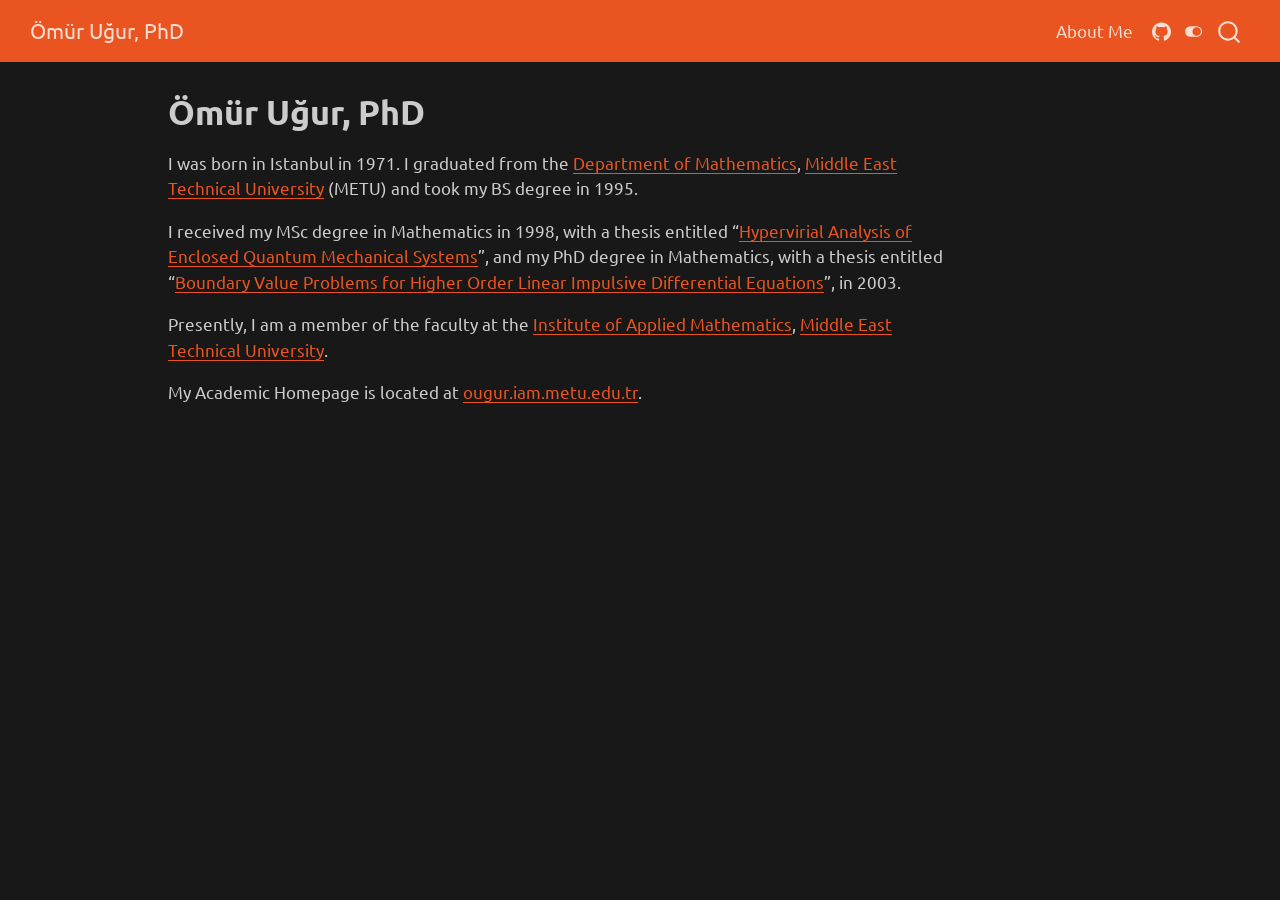
<file: index.html>
<!DOCTYPE html>
<html xmlns="http://www.w3.org/1999/xhtml" lang="en" xml:lang="en"><head>

<meta charset="utf-8">
<meta name="generator" content="quarto-1.8.27">

<meta name="viewport" content="width=device-width, initial-scale=1.0, user-scalable=yes">


<title>Ömür Uğur, PhD</title>
<style>
code{white-space: pre-wrap;}
span.smallcaps{font-variant: small-caps;}
div.columns{display: flex; gap: min(4vw, 1.5em);}
div.column{flex: auto; overflow-x: auto;}
div.hanging-indent{margin-left: 1.5em; text-indent: -1.5em;}
ul.task-list{list-style: none;}
ul.task-list li input[type="checkbox"] {
  width: 0.8em;
  margin: 0 0.8em 0.2em -1em; /* quarto-specific, see https://github.com/quarto-dev/quarto-cli/issues/4556 */ 
  vertical-align: middle;
}
</style>


<script src="site_libs/quarto-nav/quarto-nav.js"></script>
<script src="site_libs/quarto-nav/headroom.min.js"></script>
<script src="site_libs/clipboard/clipboard.min.js"></script>
<script src="site_libs/quarto-search/autocomplete.umd.js"></script>
<script src="site_libs/quarto-search/fuse.min.js"></script>
<script src="site_libs/quarto-search/quarto-search.js"></script>
<meta name="quarto:offset" content="./">
<script src="site_libs/quarto-html/quarto.js" type="module"></script>
<script src="site_libs/quarto-html/tabsets/tabsets.js" type="module"></script>
<script src="site_libs/quarto-html/axe/axe-check.js" type="module"></script>
<script src="site_libs/quarto-html/popper.min.js"></script>
<script src="site_libs/quarto-html/tippy.umd.min.js"></script>
<script src="site_libs/quarto-html/anchor.min.js"></script>
<link href="site_libs/quarto-html/tippy.css" rel="stylesheet">
<link href="site_libs/quarto-html/quarto-syntax-highlighting-ed96de9b727972fe78a7b5d16c58bf87.css" rel="stylesheet" class="quarto-color-scheme" id="quarto-text-highlighting-styles">
<link href="site_libs/quarto-html/quarto-syntax-highlighting-dark-4d9afe2b8d18ee9fa5d0d57b5ed4214d.css" rel="stylesheet" class="quarto-color-scheme quarto-color-alternate" id="quarto-text-highlighting-styles">
<script src="site_libs/bootstrap/bootstrap.min.js"></script>
<link href="site_libs/bootstrap/bootstrap-icons.css" rel="stylesheet">
<link href="site_libs/bootstrap/bootstrap-846b72f8b90abaddd373eff980d5b6cc.min.css" rel="stylesheet" append-hash="true" class="quarto-color-scheme" id="quarto-bootstrap" data-mode="light">
<link href="site_libs/bootstrap/bootstrap-dark-dfaac58aa04cd4855b6f8ff9040c401a.min.css" rel="stylesheet" append-hash="true" class="quarto-color-scheme quarto-color-alternate" id="quarto-bootstrap" data-mode="dark">
<script id="quarto-search-options" type="application/json">{
  "location": "navbar",
  "copy-button": false,
  "collapse-after": 3,
  "panel-placement": "end",
  "type": "overlay",
  "limit": 50,
  "keyboard-shortcut": [
    "f",
    "/",
    "s"
  ],
  "show-item-context": false,
  "language": {
    "search-no-results-text": "No results",
    "search-matching-documents-text": "matching documents",
    "search-copy-link-title": "Copy link to search",
    "search-hide-matches-text": "Hide additional matches",
    "search-more-match-text": "more match in this document",
    "search-more-matches-text": "more matches in this document",
    "search-clear-button-title": "Clear",
    "search-text-placeholder": "",
    "search-detached-cancel-button-title": "Cancel",
    "search-submit-button-title": "Submit",
    "search-label": "Search"
  }
}</script>


</head>

<body class="nav-fixed quarto-dark"><script id="quarto-html-before-body" type="application/javascript">
    const toggleBodyColorMode = (bsSheetEl) => {
      const mode = bsSheetEl.getAttribute("data-mode");
      const bodyEl = window.document.querySelector("body");
      if (mode === "dark") {
        bodyEl.classList.add("quarto-dark");
        bodyEl.classList.remove("quarto-light");
      } else {
        bodyEl.classList.add("quarto-light");
        bodyEl.classList.remove("quarto-dark");
      }
    }
    const toggleBodyColorPrimary = () => {
      const bsSheetEl = window.document.querySelector("link#quarto-bootstrap:not([rel=disabled-stylesheet])");
      if (bsSheetEl) {
        toggleBodyColorMode(bsSheetEl);
      }
    }
    const setColorSchemeToggle = (alternate) => {
      const toggles = window.document.querySelectorAll('.quarto-color-scheme-toggle');
      for (let i=0; i < toggles.length; i++) {
        const toggle = toggles[i];
        if (toggle) {
          if (alternate) {
            toggle.classList.add("alternate");
          } else {
            toggle.classList.remove("alternate");
          }
        }
      }
    };
    const toggleColorMode = (alternate) => {
      // Switch the stylesheets
      const primaryStylesheets = window.document.querySelectorAll('link.quarto-color-scheme:not(.quarto-color-alternate)');
      const alternateStylesheets = window.document.querySelectorAll('link.quarto-color-scheme.quarto-color-alternate');
      manageTransitions('#quarto-margin-sidebar .nav-link', false);
      if (alternate) {
        // note: dark is layered on light, we don't disable primary!
        enableStylesheet(alternateStylesheets);
        for (const sheetNode of alternateStylesheets) {
          if (sheetNode.id === "quarto-bootstrap") {
            toggleBodyColorMode(sheetNode);
          }
        }
      } else {
        disableStylesheet(alternateStylesheets);
        enableStylesheet(primaryStylesheets)
        toggleBodyColorPrimary();
      }
      manageTransitions('#quarto-margin-sidebar .nav-link', true);
      // Switch the toggles
      setColorSchemeToggle(alternate)
      // Hack to workaround the fact that safari doesn't
      // properly recolor the scrollbar when toggling (#1455)
      if (navigator.userAgent.indexOf('Safari') > 0 && navigator.userAgent.indexOf('Chrome') == -1) {
        manageTransitions("body", false);
        window.scrollTo(0, 1);
        setTimeout(() => {
          window.scrollTo(0, 0);
          manageTransitions("body", true);
        }, 40);
      }
    }
    const disableStylesheet = (stylesheets) => {
      for (let i=0; i < stylesheets.length; i++) {
        const stylesheet = stylesheets[i];
        stylesheet.rel = 'disabled-stylesheet';
      }
    }
    const enableStylesheet = (stylesheets) => {
      for (let i=0; i < stylesheets.length; i++) {
        const stylesheet = stylesheets[i];
        if(stylesheet.rel !== 'stylesheet') { // for Chrome, which will still FOUC without this check
          stylesheet.rel = 'stylesheet';
        }
      }
    }
    const manageTransitions = (selector, allowTransitions) => {
      const els = window.document.querySelectorAll(selector);
      for (let i=0; i < els.length; i++) {
        const el = els[i];
        if (allowTransitions) {
          el.classList.remove('notransition');
        } else {
          el.classList.add('notransition');
        }
      }
    }
    const isFileUrl = () => {
      return window.location.protocol === 'file:';
    }
    const hasAlternateSentinel = () => {
      let styleSentinel = getColorSchemeSentinel();
      if (styleSentinel !== null) {
        return styleSentinel === "alternate";
      } else {
        return false;
      }
    }
    const setStyleSentinel = (alternate) => {
      const value = alternate ? "alternate" : "default";
      if (!isFileUrl()) {
        window.localStorage.setItem("quarto-color-scheme", value);
      } else {
        localAlternateSentinel = value;
      }
    }
    const getColorSchemeSentinel = () => {
      if (!isFileUrl()) {
        const storageValue = window.localStorage.getItem("quarto-color-scheme");
        return storageValue != null ? storageValue : localAlternateSentinel;
      } else {
        return localAlternateSentinel;
      }
    }
    const toggleGiscusIfUsed = (isAlternate, darkModeDefault) => {
      const baseTheme = document.querySelector('#giscus-base-theme')?.value ?? 'light';
      const alternateTheme = document.querySelector('#giscus-alt-theme')?.value ?? 'dark';
      let newTheme = '';
      if(authorPrefersDark) {
        newTheme = isAlternate ? baseTheme : alternateTheme;
      } else {
        newTheme = isAlternate ? alternateTheme : baseTheme;
      }
      const changeGiscusTheme = () => {
        // From: https://github.com/giscus/giscus/issues/336
        const sendMessage = (message) => {
          const iframe = document.querySelector('iframe.giscus-frame');
          if (!iframe) return;
          iframe.contentWindow.postMessage({ giscus: message }, 'https://giscus.app');
        }
        sendMessage({
          setConfig: {
            theme: newTheme
          }
        });
      }
      const isGiscussLoaded = window.document.querySelector('iframe.giscus-frame') !== null;
      if (isGiscussLoaded) {
        changeGiscusTheme();
      }
    };
    const authorPrefersDark = true;
    const darkModeDefault = authorPrefersDark;
    let localAlternateSentinel = darkModeDefault ? 'alternate' : 'default';
    // Dark / light mode switch
    window.quartoToggleColorScheme = () => {
      // Read the current dark / light value
      let toAlternate = !hasAlternateSentinel();
      toggleColorMode(toAlternate);
      setStyleSentinel(toAlternate);
      toggleGiscusIfUsed(toAlternate, darkModeDefault);
      window.dispatchEvent(new Event('resize'));
    };
    // Switch to dark mode if need be
    if (hasAlternateSentinel()) {
      toggleColorMode(true);
    } else {
      toggleColorMode(false);
    }
  </script>

<div id="quarto-search-results"></div>
  <header id="quarto-header" class="headroom fixed-top">
    <nav class="navbar navbar-expand-lg " data-bs-theme="dark">
      <div class="navbar-container container-fluid">
      <div class="navbar-brand-container mx-auto">
    <a class="navbar-brand" href="./index.html">
    <span class="navbar-title">Ömür Uğur, PhD</span>
    </a>
  </div>
            <div id="quarto-search" class="" title="Search"></div>
          <button class="navbar-toggler" type="button" data-bs-toggle="collapse" data-bs-target="#navbarCollapse" aria-controls="navbarCollapse" role="menu" aria-expanded="false" aria-label="Toggle navigation" onclick="if (window.quartoToggleHeadroom) { window.quartoToggleHeadroom(); }">
  <span class="navbar-toggler-icon"></span>
</button>
          <div class="collapse navbar-collapse" id="navbarCollapse">
            <ul class="navbar-nav navbar-nav-scroll ms-auto">
  <li class="nav-item">
    <a class="nav-link" href="./about.html"> 
<span class="menu-text">About Me</span></a>
  </li>  
  <li class="nav-item compact">
    <a class="nav-link" href="https://github.com/ougur-phd" target="_blank"> <i class="bi bi-github" role="img">
</i> 
<span class="menu-text"></span></a>
  </li>  
</ul>
          </div> <!-- /navcollapse -->
            <div class="quarto-navbar-tools">
  <a href="" class="quarto-color-scheme-toggle quarto-navigation-tool  px-1" onclick="window.quartoToggleColorScheme(); return false;" title="Toggle dark mode"><i class="bi"></i></a>
</div>
      </div> <!-- /container-fluid -->
    </nav>
</header>
<!-- content -->
<div id="quarto-content" class="quarto-container page-columns page-rows-contents page-layout-article page-navbar">
<!-- sidebar -->
<!-- margin-sidebar -->
    <div id="quarto-margin-sidebar" class="sidebar margin-sidebar zindex-bottom">
        
    </div>
<!-- main -->
<main class="content" id="quarto-document-content">


<header id="title-block-header" class="quarto-title-block default">
<div class="quarto-title">
<h1 class="title">Ömür Uğur, PhD</h1>
</div>



<div class="quarto-title-meta">

    
  
    
  </div>
  


</header>


<p>I was born in Istanbul in 1971. I graduated from the <a href="https://math.metu.edu.tr" target="_blank">Department of Mathematics</a>, <a href="https://metu.edu.tr" target="_blank">Middle East Technical University</a> (METU) and took my BS degree in 1995.</p>
<p>I received my MSc degree in Mathematics in 1998, with a thesis entitled “<a href="https://ougur.iam.metu.edu.tr/publications/theses/hypervirial-analysis-of-enclosed-quantum-mechanical-systems" target="_blank">Hypervirial Analysis of Enclosed Quantum Mechanical Systems</a>”, and my PhD degree in Mathematics, with a thesis entitled “<a href="https://ougur.iam.metu.edu.tr/publications/theses/boundary-value-problems-for-higher-order-linear-impulsive-differential-equations" target="_blank">Boundary Value Problems for Higher Order Linear Impulsive Differential Equations</a>”, in 2003.</p>
<p>Presently, I am a member of the faculty at the <a href="https://iam.metu.edu.tr" target="_blank">Institute of Applied Mathematics</a>, <a href="https://metu.edu.tr" target="_blank">Middle East Technical University</a>.</p>
<p>My Academic Homepage is located at <a href="https://ougur.iam.metu.edu.tr" target="_blank">ougur.iam.metu.edu.tr</a>.</p>



</main> <!-- /main -->
<script id="quarto-html-after-body" type="application/javascript">
  window.document.addEventListener("DOMContentLoaded", function (event) {
    // Ensure there is a toggle, if there isn't float one in the top right
    if (window.document.querySelector('.quarto-color-scheme-toggle') === null) {
      const a = window.document.createElement('a');
      a.classList.add('top-right');
      a.classList.add('quarto-color-scheme-toggle');
      a.href = "";
      a.onclick = function() { try { window.quartoToggleColorScheme(); } catch {} return false; };
      const i = window.document.createElement("i");
      i.classList.add('bi');
      a.appendChild(i);
      window.document.body.appendChild(a);
    }
    setColorSchemeToggle(hasAlternateSentinel())
    const icon = "";
    const anchorJS = new window.AnchorJS();
    anchorJS.options = {
      placement: 'right',
      icon: icon
    };
    anchorJS.add('.anchored');
    const isCodeAnnotation = (el) => {
      for (const clz of el.classList) {
        if (clz.startsWith('code-annotation-')) {                     
          return true;
        }
      }
      return false;
    }
    const onCopySuccess = function(e) {
      // button target
      const button = e.trigger;
      // don't keep focus
      button.blur();
      // flash "checked"
      button.classList.add('code-copy-button-checked');
      var currentTitle = button.getAttribute("title");
      button.setAttribute("title", "Copied!");
      let tooltip;
      if (window.bootstrap) {
        button.setAttribute("data-bs-toggle", "tooltip");
        button.setAttribute("data-bs-placement", "left");
        button.setAttribute("data-bs-title", "Copied!");
        tooltip = new bootstrap.Tooltip(button, 
          { trigger: "manual", 
            customClass: "code-copy-button-tooltip",
            offset: [0, -8]});
        tooltip.show();    
      }
      setTimeout(function() {
        if (tooltip) {
          tooltip.hide();
          button.removeAttribute("data-bs-title");
          button.removeAttribute("data-bs-toggle");
          button.removeAttribute("data-bs-placement");
        }
        button.setAttribute("title", currentTitle);
        button.classList.remove('code-copy-button-checked');
      }, 1000);
      // clear code selection
      e.clearSelection();
    }
    const getTextToCopy = function(trigger) {
      const outerScaffold = trigger.parentElement.cloneNode(true);
      const codeEl = outerScaffold.querySelector('code');
      for (const childEl of codeEl.children) {
        if (isCodeAnnotation(childEl)) {
          childEl.remove();
        }
      }
      return codeEl.innerText;
    }
    const clipboard = new window.ClipboardJS('.code-copy-button:not([data-in-quarto-modal])', {
      text: getTextToCopy
    });
    clipboard.on('success', onCopySuccess);
    if (window.document.getElementById('quarto-embedded-source-code-modal')) {
      const clipboardModal = new window.ClipboardJS('.code-copy-button[data-in-quarto-modal]', {
        text: getTextToCopy,
        container: window.document.getElementById('quarto-embedded-source-code-modal')
      });
      clipboardModal.on('success', onCopySuccess);
    }
      var localhostRegex = new RegExp(/^(?:http|https):\/\/localhost\:?[0-9]*\//);
      var mailtoRegex = new RegExp(/^mailto:/);
        var filterRegex = new RegExp("https:\/\/ougur-phd\.github\.io\/");
      var isInternal = (href) => {
          return filterRegex.test(href) || localhostRegex.test(href) || mailtoRegex.test(href);
      }
      // Inspect non-navigation links and adorn them if external
     var links = window.document.querySelectorAll('a[href]:not(.nav-link):not(.navbar-brand):not(.toc-action):not(.sidebar-link):not(.sidebar-item-toggle):not(.pagination-link):not(.no-external):not([aria-hidden]):not(.dropdown-item):not(.quarto-navigation-tool):not(.about-link)');
      for (var i=0; i<links.length; i++) {
        const link = links[i];
        if (!isInternal(link.href)) {
          // undo the damage that might have been done by quarto-nav.js in the case of
          // links that we want to consider external
          if (link.dataset.originalHref !== undefined) {
            link.href = link.dataset.originalHref;
          }
        }
      }
    function tippyHover(el, contentFn, onTriggerFn, onUntriggerFn) {
      const config = {
        allowHTML: true,
        maxWidth: 500,
        delay: 100,
        arrow: false,
        appendTo: function(el) {
            return el.parentElement;
        },
        interactive: true,
        interactiveBorder: 10,
        theme: 'quarto',
        placement: 'bottom-start',
      };
      if (contentFn) {
        config.content = contentFn;
      }
      if (onTriggerFn) {
        config.onTrigger = onTriggerFn;
      }
      if (onUntriggerFn) {
        config.onUntrigger = onUntriggerFn;
      }
      window.tippy(el, config); 
    }
    const noterefs = window.document.querySelectorAll('a[role="doc-noteref"]');
    for (var i=0; i<noterefs.length; i++) {
      const ref = noterefs[i];
      tippyHover(ref, function() {
        // use id or data attribute instead here
        let href = ref.getAttribute('data-footnote-href') || ref.getAttribute('href');
        try { href = new URL(href).hash; } catch {}
        const id = href.replace(/^#\/?/, "");
        const note = window.document.getElementById(id);
        if (note) {
          return note.innerHTML;
        } else {
          return "";
        }
      });
    }
    const xrefs = window.document.querySelectorAll('a.quarto-xref');
    const processXRef = (id, note) => {
      // Strip column container classes
      const stripColumnClz = (el) => {
        el.classList.remove("page-full", "page-columns");
        if (el.children) {
          for (const child of el.children) {
            stripColumnClz(child);
          }
        }
      }
      stripColumnClz(note)
      if (id === null || id.startsWith('sec-')) {
        // Special case sections, only their first couple elements
        const container = document.createElement("div");
        if (note.children && note.children.length > 2) {
          container.appendChild(note.children[0].cloneNode(true));
          for (let i = 1; i < note.children.length; i++) {
            const child = note.children[i];
            if (child.tagName === "P" && child.innerText === "") {
              continue;
            } else {
              container.appendChild(child.cloneNode(true));
              break;
            }
          }
          if (window.Quarto?.typesetMath) {
            window.Quarto.typesetMath(container);
          }
          return container.innerHTML
        } else {
          if (window.Quarto?.typesetMath) {
            window.Quarto.typesetMath(note);
          }
          return note.innerHTML;
        }
      } else {
        // Remove any anchor links if they are present
        const anchorLink = note.querySelector('a.anchorjs-link');
        if (anchorLink) {
          anchorLink.remove();
        }
        if (window.Quarto?.typesetMath) {
          window.Quarto.typesetMath(note);
        }
        if (note.classList.contains("callout")) {
          return note.outerHTML;
        } else {
          return note.innerHTML;
        }
      }
    }
    for (var i=0; i<xrefs.length; i++) {
      const xref = xrefs[i];
      tippyHover(xref, undefined, function(instance) {
        instance.disable();
        let url = xref.getAttribute('href');
        let hash = undefined; 
        if (url.startsWith('#')) {
          hash = url;
        } else {
          try { hash = new URL(url).hash; } catch {}
        }
        if (hash) {
          const id = hash.replace(/^#\/?/, "");
          const note = window.document.getElementById(id);
          if (note !== null) {
            try {
              const html = processXRef(id, note.cloneNode(true));
              instance.setContent(html);
            } finally {
              instance.enable();
              instance.show();
            }
          } else {
            // See if we can fetch this
            fetch(url.split('#')[0])
            .then(res => res.text())
            .then(html => {
              const parser = new DOMParser();
              const htmlDoc = parser.parseFromString(html, "text/html");
              const note = htmlDoc.getElementById(id);
              if (note !== null) {
                const html = processXRef(id, note);
                instance.setContent(html);
              } 
            }).finally(() => {
              instance.enable();
              instance.show();
            });
          }
        } else {
          // See if we can fetch a full url (with no hash to target)
          // This is a special case and we should probably do some content thinning / targeting
          fetch(url)
          .then(res => res.text())
          .then(html => {
            const parser = new DOMParser();
            const htmlDoc = parser.parseFromString(html, "text/html");
            const note = htmlDoc.querySelector('main.content');
            if (note !== null) {
              // This should only happen for chapter cross references
              // (since there is no id in the URL)
              // remove the first header
              if (note.children.length > 0 && note.children[0].tagName === "HEADER") {
                note.children[0].remove();
              }
              const html = processXRef(null, note);
              instance.setContent(html);
            } 
          }).finally(() => {
            instance.enable();
            instance.show();
          });
        }
      }, function(instance) {
      });
    }
        let selectedAnnoteEl;
        const selectorForAnnotation = ( cell, annotation) => {
          let cellAttr = 'data-code-cell="' + cell + '"';
          let lineAttr = 'data-code-annotation="' +  annotation + '"';
          const selector = 'span[' + cellAttr + '][' + lineAttr + ']';
          return selector;
        }
        const selectCodeLines = (annoteEl) => {
          const doc = window.document;
          const targetCell = annoteEl.getAttribute("data-target-cell");
          const targetAnnotation = annoteEl.getAttribute("data-target-annotation");
          const annoteSpan = window.document.querySelector(selectorForAnnotation(targetCell, targetAnnotation));
          const lines = annoteSpan.getAttribute("data-code-lines").split(",");
          const lineIds = lines.map((line) => {
            return targetCell + "-" + line;
          })
          let top = null;
          let height = null;
          let parent = null;
          if (lineIds.length > 0) {
              //compute the position of the single el (top and bottom and make a div)
              const el = window.document.getElementById(lineIds[0]);
              top = el.offsetTop;
              height = el.offsetHeight;
              parent = el.parentElement.parentElement;
            if (lineIds.length > 1) {
              const lastEl = window.document.getElementById(lineIds[lineIds.length - 1]);
              const bottom = lastEl.offsetTop + lastEl.offsetHeight;
              height = bottom - top;
            }
            if (top !== null && height !== null && parent !== null) {
              // cook up a div (if necessary) and position it 
              let div = window.document.getElementById("code-annotation-line-highlight");
              if (div === null) {
                div = window.document.createElement("div");
                div.setAttribute("id", "code-annotation-line-highlight");
                div.style.position = 'absolute';
                parent.appendChild(div);
              }
              div.style.top = top - 2 + "px";
              div.style.height = height + 4 + "px";
              div.style.left = 0;
              let gutterDiv = window.document.getElementById("code-annotation-line-highlight-gutter");
              if (gutterDiv === null) {
                gutterDiv = window.document.createElement("div");
                gutterDiv.setAttribute("id", "code-annotation-line-highlight-gutter");
                gutterDiv.style.position = 'absolute';
                const codeCell = window.document.getElementById(targetCell);
                const gutter = codeCell.querySelector('.code-annotation-gutter');
                gutter.appendChild(gutterDiv);
              }
              gutterDiv.style.top = top - 2 + "px";
              gutterDiv.style.height = height + 4 + "px";
            }
            selectedAnnoteEl = annoteEl;
          }
        };
        const unselectCodeLines = () => {
          const elementsIds = ["code-annotation-line-highlight", "code-annotation-line-highlight-gutter"];
          elementsIds.forEach((elId) => {
            const div = window.document.getElementById(elId);
            if (div) {
              div.remove();
            }
          });
          selectedAnnoteEl = undefined;
        };
          // Handle positioning of the toggle
      window.addEventListener(
        "resize",
        throttle(() => {
          elRect = undefined;
          if (selectedAnnoteEl) {
            selectCodeLines(selectedAnnoteEl);
          }
        }, 10)
      );
      function throttle(fn, ms) {
      let throttle = false;
      let timer;
        return (...args) => {
          if(!throttle) { // first call gets through
              fn.apply(this, args);
              throttle = true;
          } else { // all the others get throttled
              if(timer) clearTimeout(timer); // cancel #2
              timer = setTimeout(() => {
                fn.apply(this, args);
                timer = throttle = false;
              }, ms);
          }
        };
      }
        // Attach click handler to the DT
        const annoteDls = window.document.querySelectorAll('dt[data-target-cell]');
        for (const annoteDlNode of annoteDls) {
          annoteDlNode.addEventListener('click', (event) => {
            const clickedEl = event.target;
            if (clickedEl !== selectedAnnoteEl) {
              unselectCodeLines();
              const activeEl = window.document.querySelector('dt[data-target-cell].code-annotation-active');
              if (activeEl) {
                activeEl.classList.remove('code-annotation-active');
              }
              selectCodeLines(clickedEl);
              clickedEl.classList.add('code-annotation-active');
            } else {
              // Unselect the line
              unselectCodeLines();
              clickedEl.classList.remove('code-annotation-active');
            }
          });
        }
    const findCites = (el) => {
      const parentEl = el.parentElement;
      if (parentEl) {
        const cites = parentEl.dataset.cites;
        if (cites) {
          return {
            el,
            cites: cites.split(' ')
          };
        } else {
          return findCites(el.parentElement)
        }
      } else {
        return undefined;
      }
    };
    var bibliorefs = window.document.querySelectorAll('a[role="doc-biblioref"]');
    for (var i=0; i<bibliorefs.length; i++) {
      const ref = bibliorefs[i];
      const citeInfo = findCites(ref);
      if (citeInfo) {
        tippyHover(citeInfo.el, function() {
          var popup = window.document.createElement('div');
          citeInfo.cites.forEach(function(cite) {
            var citeDiv = window.document.createElement('div');
            citeDiv.classList.add('hanging-indent');
            citeDiv.classList.add('csl-entry');
            var biblioDiv = window.document.getElementById('ref-' + cite);
            if (biblioDiv) {
              citeDiv.innerHTML = biblioDiv.innerHTML;
            }
            popup.appendChild(citeDiv);
          });
          return popup.innerHTML;
        });
      }
    }
  });
  </script>
</div> <!-- /content -->




</body></html>
</file>
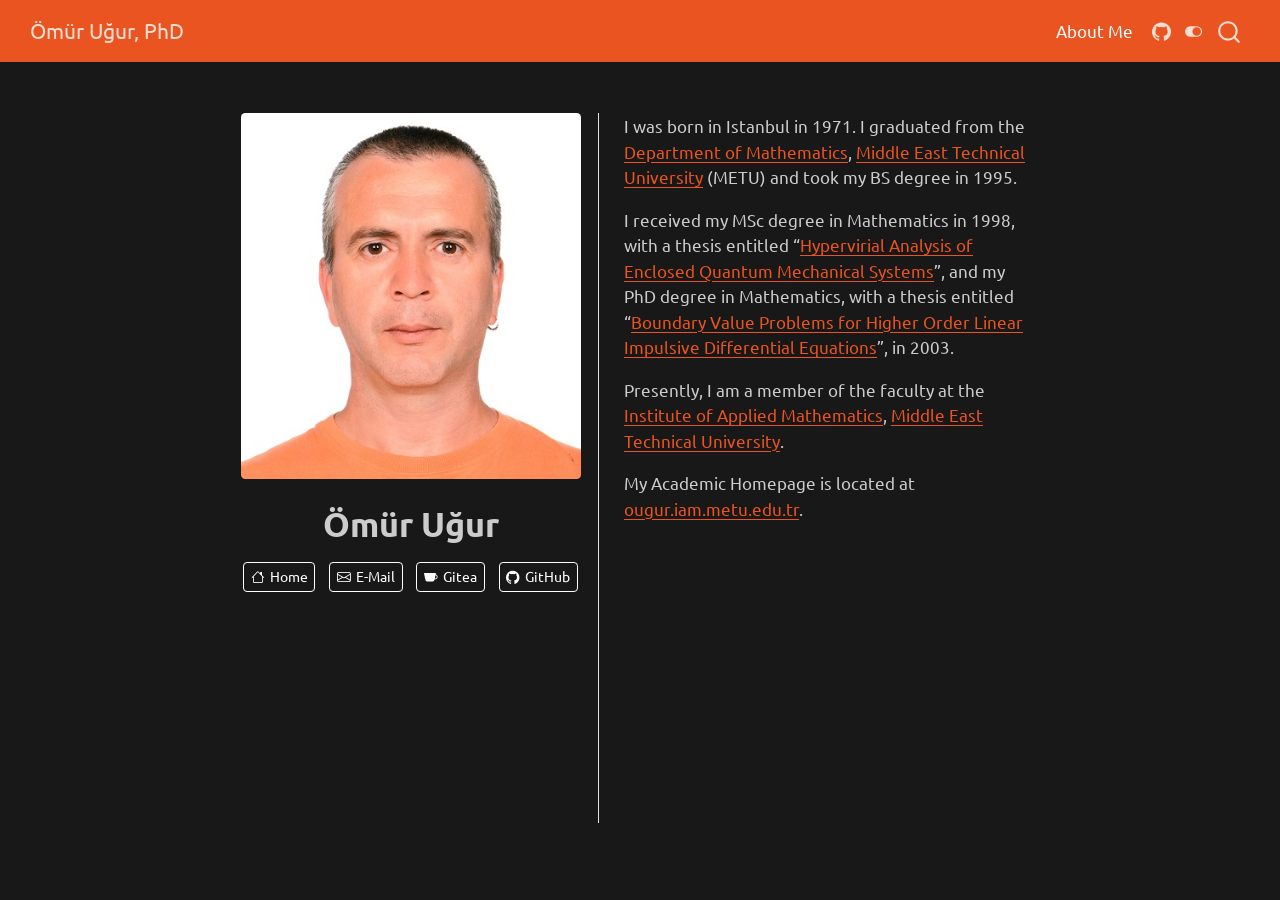
<file: about.html>
<!DOCTYPE html>
<html xmlns="http://www.w3.org/1999/xhtml" lang="en" xml:lang="en"><head>

<meta charset="utf-8">
<meta name="generator" content="quarto-1.8.27">

<meta name="viewport" content="width=device-width, initial-scale=1.0, user-scalable=yes">


<title>Ömür Uğur – Ömür Uğur, PhD</title>
<style>
code{white-space: pre-wrap;}
span.smallcaps{font-variant: small-caps;}
div.columns{display: flex; gap: min(4vw, 1.5em);}
div.column{flex: auto; overflow-x: auto;}
div.hanging-indent{margin-left: 1.5em; text-indent: -1.5em;}
ul.task-list{list-style: none;}
ul.task-list li input[type="checkbox"] {
  width: 0.8em;
  margin: 0 0.8em 0.2em -1em; /* quarto-specific, see https://github.com/quarto-dev/quarto-cli/issues/4556 */ 
  vertical-align: middle;
}
</style>


<script src="site_libs/quarto-nav/quarto-nav.js"></script>
<script src="site_libs/quarto-nav/headroom.min.js"></script>
<script src="site_libs/clipboard/clipboard.min.js"></script>
<script src="site_libs/quarto-search/autocomplete.umd.js"></script>
<script src="site_libs/quarto-search/fuse.min.js"></script>
<script src="site_libs/quarto-search/quarto-search.js"></script>
<meta name="quarto:offset" content="./">
<script src="site_libs/quarto-html/quarto.js" type="module"></script>
<script src="site_libs/quarto-html/tabsets/tabsets.js" type="module"></script>
<script src="site_libs/quarto-html/axe/axe-check.js" type="module"></script>
<script src="site_libs/quarto-html/popper.min.js"></script>
<script src="site_libs/quarto-html/tippy.umd.min.js"></script>
<link href="site_libs/quarto-html/tippy.css" rel="stylesheet">
<link href="site_libs/quarto-html/quarto-syntax-highlighting-ed96de9b727972fe78a7b5d16c58bf87.css" rel="stylesheet" class="quarto-color-scheme" id="quarto-text-highlighting-styles">
<link href="site_libs/quarto-html/quarto-syntax-highlighting-dark-4d9afe2b8d18ee9fa5d0d57b5ed4214d.css" rel="stylesheet" class="quarto-color-scheme quarto-color-alternate" id="quarto-text-highlighting-styles">
<script src="site_libs/bootstrap/bootstrap.min.js"></script>
<link href="site_libs/bootstrap/bootstrap-icons.css" rel="stylesheet">
<link href="site_libs/bootstrap/bootstrap-846b72f8b90abaddd373eff980d5b6cc.min.css" rel="stylesheet" append-hash="true" class="quarto-color-scheme" id="quarto-bootstrap" data-mode="light">
<link href="site_libs/bootstrap/bootstrap-dark-dfaac58aa04cd4855b6f8ff9040c401a.min.css" rel="stylesheet" append-hash="true" class="quarto-color-scheme quarto-color-alternate" id="quarto-bootstrap" data-mode="dark">
<script id="quarto-search-options" type="application/json">{
  "location": "navbar",
  "copy-button": false,
  "collapse-after": 3,
  "panel-placement": "end",
  "type": "overlay",
  "limit": 50,
  "keyboard-shortcut": [
    "f",
    "/",
    "s"
  ],
  "show-item-context": false,
  "language": {
    "search-no-results-text": "No results",
    "search-matching-documents-text": "matching documents",
    "search-copy-link-title": "Copy link to search",
    "search-hide-matches-text": "Hide additional matches",
    "search-more-match-text": "more match in this document",
    "search-more-matches-text": "more matches in this document",
    "search-clear-button-title": "Clear",
    "search-text-placeholder": "",
    "search-detached-cancel-button-title": "Cancel",
    "search-submit-button-title": "Submit",
    "search-label": "Search"
  }
}</script>


</head>

<body class="nav-fixed fullcontent quarto-dark"><script id="quarto-html-before-body" type="application/javascript">
    const toggleBodyColorMode = (bsSheetEl) => {
      const mode = bsSheetEl.getAttribute("data-mode");
      const bodyEl = window.document.querySelector("body");
      if (mode === "dark") {
        bodyEl.classList.add("quarto-dark");
        bodyEl.classList.remove("quarto-light");
      } else {
        bodyEl.classList.add("quarto-light");
        bodyEl.classList.remove("quarto-dark");
      }
    }
    const toggleBodyColorPrimary = () => {
      const bsSheetEl = window.document.querySelector("link#quarto-bootstrap:not([rel=disabled-stylesheet])");
      if (bsSheetEl) {
        toggleBodyColorMode(bsSheetEl);
      }
    }
    const setColorSchemeToggle = (alternate) => {
      const toggles = window.document.querySelectorAll('.quarto-color-scheme-toggle');
      for (let i=0; i < toggles.length; i++) {
        const toggle = toggles[i];
        if (toggle) {
          if (alternate) {
            toggle.classList.add("alternate");
          } else {
            toggle.classList.remove("alternate");
          }
        }
      }
    };
    const toggleColorMode = (alternate) => {
      // Switch the stylesheets
      const primaryStylesheets = window.document.querySelectorAll('link.quarto-color-scheme:not(.quarto-color-alternate)');
      const alternateStylesheets = window.document.querySelectorAll('link.quarto-color-scheme.quarto-color-alternate');
      manageTransitions('#quarto-margin-sidebar .nav-link', false);
      if (alternate) {
        // note: dark is layered on light, we don't disable primary!
        enableStylesheet(alternateStylesheets);
        for (const sheetNode of alternateStylesheets) {
          if (sheetNode.id === "quarto-bootstrap") {
            toggleBodyColorMode(sheetNode);
          }
        }
      } else {
        disableStylesheet(alternateStylesheets);
        enableStylesheet(primaryStylesheets)
        toggleBodyColorPrimary();
      }
      manageTransitions('#quarto-margin-sidebar .nav-link', true);
      // Switch the toggles
      setColorSchemeToggle(alternate)
      // Hack to workaround the fact that safari doesn't
      // properly recolor the scrollbar when toggling (#1455)
      if (navigator.userAgent.indexOf('Safari') > 0 && navigator.userAgent.indexOf('Chrome') == -1) {
        manageTransitions("body", false);
        window.scrollTo(0, 1);
        setTimeout(() => {
          window.scrollTo(0, 0);
          manageTransitions("body", true);
        }, 40);
      }
    }
    const disableStylesheet = (stylesheets) => {
      for (let i=0; i < stylesheets.length; i++) {
        const stylesheet = stylesheets[i];
        stylesheet.rel = 'disabled-stylesheet';
      }
    }
    const enableStylesheet = (stylesheets) => {
      for (let i=0; i < stylesheets.length; i++) {
        const stylesheet = stylesheets[i];
        if(stylesheet.rel !== 'stylesheet') { // for Chrome, which will still FOUC without this check
          stylesheet.rel = 'stylesheet';
        }
      }
    }
    const manageTransitions = (selector, allowTransitions) => {
      const els = window.document.querySelectorAll(selector);
      for (let i=0; i < els.length; i++) {
        const el = els[i];
        if (allowTransitions) {
          el.classList.remove('notransition');
        } else {
          el.classList.add('notransition');
        }
      }
    }
    const isFileUrl = () => {
      return window.location.protocol === 'file:';
    }
    const hasAlternateSentinel = () => {
      let styleSentinel = getColorSchemeSentinel();
      if (styleSentinel !== null) {
        return styleSentinel === "alternate";
      } else {
        return false;
      }
    }
    const setStyleSentinel = (alternate) => {
      const value = alternate ? "alternate" : "default";
      if (!isFileUrl()) {
        window.localStorage.setItem("quarto-color-scheme", value);
      } else {
        localAlternateSentinel = value;
      }
    }
    const getColorSchemeSentinel = () => {
      if (!isFileUrl()) {
        const storageValue = window.localStorage.getItem("quarto-color-scheme");
        return storageValue != null ? storageValue : localAlternateSentinel;
      } else {
        return localAlternateSentinel;
      }
    }
    const toggleGiscusIfUsed = (isAlternate, darkModeDefault) => {
      const baseTheme = document.querySelector('#giscus-base-theme')?.value ?? 'light';
      const alternateTheme = document.querySelector('#giscus-alt-theme')?.value ?? 'dark';
      let newTheme = '';
      if(authorPrefersDark) {
        newTheme = isAlternate ? baseTheme : alternateTheme;
      } else {
        newTheme = isAlternate ? alternateTheme : baseTheme;
      }
      const changeGiscusTheme = () => {
        // From: https://github.com/giscus/giscus/issues/336
        const sendMessage = (message) => {
          const iframe = document.querySelector('iframe.giscus-frame');
          if (!iframe) return;
          iframe.contentWindow.postMessage({ giscus: message }, 'https://giscus.app');
        }
        sendMessage({
          setConfig: {
            theme: newTheme
          }
        });
      }
      const isGiscussLoaded = window.document.querySelector('iframe.giscus-frame') !== null;
      if (isGiscussLoaded) {
        changeGiscusTheme();
      }
    };
    const authorPrefersDark = true;
    const darkModeDefault = authorPrefersDark;
    let localAlternateSentinel = darkModeDefault ? 'alternate' : 'default';
    // Dark / light mode switch
    window.quartoToggleColorScheme = () => {
      // Read the current dark / light value
      let toAlternate = !hasAlternateSentinel();
      toggleColorMode(toAlternate);
      setStyleSentinel(toAlternate);
      toggleGiscusIfUsed(toAlternate, darkModeDefault);
      window.dispatchEvent(new Event('resize'));
    };
    // Switch to dark mode if need be
    if (hasAlternateSentinel()) {
      toggleColorMode(true);
    } else {
      toggleColorMode(false);
    }
  </script>

<div id="quarto-search-results"></div>
  <header id="quarto-header" class="headroom fixed-top">
    <nav class="navbar navbar-expand-lg " data-bs-theme="dark">
      <div class="navbar-container container-fluid">
      <div class="navbar-brand-container mx-auto">
    <a class="navbar-brand" href="./index.html">
    <span class="navbar-title">Ömür Uğur, PhD</span>
    </a>
  </div>
            <div id="quarto-search" class="" title="Search"></div>
          <button class="navbar-toggler" type="button" data-bs-toggle="collapse" data-bs-target="#navbarCollapse" aria-controls="navbarCollapse" role="menu" aria-expanded="false" aria-label="Toggle navigation" onclick="if (window.quartoToggleHeadroom) { window.quartoToggleHeadroom(); }">
  <span class="navbar-toggler-icon"></span>
</button>
          <div class="collapse navbar-collapse" id="navbarCollapse">
            <ul class="navbar-nav navbar-nav-scroll ms-auto">
  <li class="nav-item">
    <a class="nav-link active" href="./about.html" aria-current="page"> 
<span class="menu-text">About Me</span></a>
  </li>  
  <li class="nav-item compact">
    <a class="nav-link" href="https://github.com/ougur-phd" target="_blank"> <i class="bi bi-github" role="img">
</i> 
<span class="menu-text"></span></a>
  </li>  
</ul>
          </div> <!-- /navcollapse -->
            <div class="quarto-navbar-tools">
  <a href="" class="quarto-color-scheme-toggle quarto-navigation-tool  px-1" onclick="window.quartoToggleColorScheme(); return false;" title="Toggle dark mode"><i class="bi"></i></a>
</div>
      </div> <!-- /container-fluid -->
    </nav>
</header>
<!-- content -->
<div id="quarto-content" class="quarto-container page-columns page-rows-contents page-layout-article page-navbar">
<!-- sidebar -->
<!-- margin-sidebar -->
    
<!-- main -->
<div class="quarto-about-trestles">
  <div class="about-entity">
    <img src="images/photos/omur-ugur.png" class="about-image
  rounded " style="width: 20em;">
<header id="title-block-header" class="quarto-title-block default">
<div class="quarto-title">
<h1 class="title">Ömür Uğur</h1>
</div>
<div class="quarto-title-meta">
  </div>
</header>
    <div class="about-links">
  <a href="https://ougur.iam.metu.edu.tr" class="about-link" rel="" target="_blank">
    <i class="bi bi-house"></i>
     <span class="about-link-text">Home</span>
  </a>
  <a href="mailto:ougur@metu.edu.tr" class="about-link" rel="" target="">
    <i class="bi bi-envelope"></i>
     <span class="about-link-text">E-Mail</span>
  </a>
  <a href="https://ougur.iam.metu.edu.tr/gitea/ougur" class="about-link" rel="" target="">
    <i class="bi bi-cup-fill"></i>
     <span class="about-link-text">Gitea</span>
  </a>
  <a href="https://github.com/ougur-phd" class="about-link" rel="" target="">
    <i class="bi bi-github"></i>
     <span class="about-link-text">GitHub</span>
  </a>
</div>
  </div>
  <div class="about-contents"><main class="content" id="quarto-document-content">

<p>I was born in Istanbul in 1971. I graduated from the <a href="https://math.metu.edu.tr" target="_blank">Department of Mathematics</a>, <a href="https://metu.edu.tr" target="_blank">Middle East Technical University</a> (METU) and took my BS degree in 1995.</p>
<p>I received my MSc degree in Mathematics in 1998, with a thesis entitled “<a href="https://ougur.iam.metu.edu.tr/publications/theses/hypervirial-analysis-of-enclosed-quantum-mechanical-systems" target="_blank">Hypervirial Analysis of Enclosed Quantum Mechanical Systems</a>”, and my PhD degree in Mathematics, with a thesis entitled “<a href="https://ougur.iam.metu.edu.tr/publications/theses/boundary-value-problems-for-higher-order-linear-impulsive-differential-equations" target="_blank">Boundary Value Problems for Higher Order Linear Impulsive Differential Equations</a>”, in 2003.</p>
<p>Presently, I am a member of the faculty at the <a href="https://iam.metu.edu.tr" target="_blank">Institute of Applied Mathematics</a>, <a href="https://metu.edu.tr" target="_blank">Middle East Technical University</a>.</p>
<p>My Academic Homepage is located at <a href="https://ougur.iam.metu.edu.tr" target="_blank">ougur.iam.metu.edu.tr</a>.</p>


</main></div>
</div>
 <!-- /main -->
<script id="quarto-html-after-body" type="application/javascript">
  window.document.addEventListener("DOMContentLoaded", function (event) {
    // Ensure there is a toggle, if there isn't float one in the top right
    if (window.document.querySelector('.quarto-color-scheme-toggle') === null) {
      const a = window.document.createElement('a');
      a.classList.add('top-right');
      a.classList.add('quarto-color-scheme-toggle');
      a.href = "";
      a.onclick = function() { try { window.quartoToggleColorScheme(); } catch {} return false; };
      const i = window.document.createElement("i");
      i.classList.add('bi');
      a.appendChild(i);
      window.document.body.appendChild(a);
    }
    setColorSchemeToggle(hasAlternateSentinel())
    const isCodeAnnotation = (el) => {
      for (const clz of el.classList) {
        if (clz.startsWith('code-annotation-')) {                     
          return true;
        }
      }
      return false;
    }
    const onCopySuccess = function(e) {
      // button target
      const button = e.trigger;
      // don't keep focus
      button.blur();
      // flash "checked"
      button.classList.add('code-copy-button-checked');
      var currentTitle = button.getAttribute("title");
      button.setAttribute("title", "Copied!");
      let tooltip;
      if (window.bootstrap) {
        button.setAttribute("data-bs-toggle", "tooltip");
        button.setAttribute("data-bs-placement", "left");
        button.setAttribute("data-bs-title", "Copied!");
        tooltip = new bootstrap.Tooltip(button, 
          { trigger: "manual", 
            customClass: "code-copy-button-tooltip",
            offset: [0, -8]});
        tooltip.show();    
      }
      setTimeout(function() {
        if (tooltip) {
          tooltip.hide();
          button.removeAttribute("data-bs-title");
          button.removeAttribute("data-bs-toggle");
          button.removeAttribute("data-bs-placement");
        }
        button.setAttribute("title", currentTitle);
        button.classList.remove('code-copy-button-checked');
      }, 1000);
      // clear code selection
      e.clearSelection();
    }
    const getTextToCopy = function(trigger) {
      const outerScaffold = trigger.parentElement.cloneNode(true);
      const codeEl = outerScaffold.querySelector('code');
      for (const childEl of codeEl.children) {
        if (isCodeAnnotation(childEl)) {
          childEl.remove();
        }
      }
      return codeEl.innerText;
    }
    const clipboard = new window.ClipboardJS('.code-copy-button:not([data-in-quarto-modal])', {
      text: getTextToCopy
    });
    clipboard.on('success', onCopySuccess);
    if (window.document.getElementById('quarto-embedded-source-code-modal')) {
      const clipboardModal = new window.ClipboardJS('.code-copy-button[data-in-quarto-modal]', {
        text: getTextToCopy,
        container: window.document.getElementById('quarto-embedded-source-code-modal')
      });
      clipboardModal.on('success', onCopySuccess);
    }
      var localhostRegex = new RegExp(/^(?:http|https):\/\/localhost\:?[0-9]*\//);
      var mailtoRegex = new RegExp(/^mailto:/);
        var filterRegex = new RegExp("https:\/\/ougur-phd\.github\.io\/");
      var isInternal = (href) => {
          return filterRegex.test(href) || localhostRegex.test(href) || mailtoRegex.test(href);
      }
      // Inspect non-navigation links and adorn them if external
     var links = window.document.querySelectorAll('a[href]:not(.nav-link):not(.navbar-brand):not(.toc-action):not(.sidebar-link):not(.sidebar-item-toggle):not(.pagination-link):not(.no-external):not([aria-hidden]):not(.dropdown-item):not(.quarto-navigation-tool):not(.about-link)');
      for (var i=0; i<links.length; i++) {
        const link = links[i];
        if (!isInternal(link.href)) {
          // undo the damage that might have been done by quarto-nav.js in the case of
          // links that we want to consider external
          if (link.dataset.originalHref !== undefined) {
            link.href = link.dataset.originalHref;
          }
        }
      }
    function tippyHover(el, contentFn, onTriggerFn, onUntriggerFn) {
      const config = {
        allowHTML: true,
        maxWidth: 500,
        delay: 100,
        arrow: false,
        appendTo: function(el) {
            return el.parentElement;
        },
        interactive: true,
        interactiveBorder: 10,
        theme: 'quarto',
        placement: 'bottom-start',
      };
      if (contentFn) {
        config.content = contentFn;
      }
      if (onTriggerFn) {
        config.onTrigger = onTriggerFn;
      }
      if (onUntriggerFn) {
        config.onUntrigger = onUntriggerFn;
      }
      window.tippy(el, config); 
    }
    const noterefs = window.document.querySelectorAll('a[role="doc-noteref"]');
    for (var i=0; i<noterefs.length; i++) {
      const ref = noterefs[i];
      tippyHover(ref, function() {
        // use id or data attribute instead here
        let href = ref.getAttribute('data-footnote-href') || ref.getAttribute('href');
        try { href = new URL(href).hash; } catch {}
        const id = href.replace(/^#\/?/, "");
        const note = window.document.getElementById(id);
        if (note) {
          return note.innerHTML;
        } else {
          return "";
        }
      });
    }
    const xrefs = window.document.querySelectorAll('a.quarto-xref');
    const processXRef = (id, note) => {
      // Strip column container classes
      const stripColumnClz = (el) => {
        el.classList.remove("page-full", "page-columns");
        if (el.children) {
          for (const child of el.children) {
            stripColumnClz(child);
          }
        }
      }
      stripColumnClz(note)
      if (id === null || id.startsWith('sec-')) {
        // Special case sections, only their first couple elements
        const container = document.createElement("div");
        if (note.children && note.children.length > 2) {
          container.appendChild(note.children[0].cloneNode(true));
          for (let i = 1; i < note.children.length; i++) {
            const child = note.children[i];
            if (child.tagName === "P" && child.innerText === "") {
              continue;
            } else {
              container.appendChild(child.cloneNode(true));
              break;
            }
          }
          if (window.Quarto?.typesetMath) {
            window.Quarto.typesetMath(container);
          }
          return container.innerHTML
        } else {
          if (window.Quarto?.typesetMath) {
            window.Quarto.typesetMath(note);
          }
          return note.innerHTML;
        }
      } else {
        // Remove any anchor links if they are present
        const anchorLink = note.querySelector('a.anchorjs-link');
        if (anchorLink) {
          anchorLink.remove();
        }
        if (window.Quarto?.typesetMath) {
          window.Quarto.typesetMath(note);
        }
        if (note.classList.contains("callout")) {
          return note.outerHTML;
        } else {
          return note.innerHTML;
        }
      }
    }
    for (var i=0; i<xrefs.length; i++) {
      const xref = xrefs[i];
      tippyHover(xref, undefined, function(instance) {
        instance.disable();
        let url = xref.getAttribute('href');
        let hash = undefined; 
        if (url.startsWith('#')) {
          hash = url;
        } else {
          try { hash = new URL(url).hash; } catch {}
        }
        if (hash) {
          const id = hash.replace(/^#\/?/, "");
          const note = window.document.getElementById(id);
          if (note !== null) {
            try {
              const html = processXRef(id, note.cloneNode(true));
              instance.setContent(html);
            } finally {
              instance.enable();
              instance.show();
            }
          } else {
            // See if we can fetch this
            fetch(url.split('#')[0])
            .then(res => res.text())
            .then(html => {
              const parser = new DOMParser();
              const htmlDoc = parser.parseFromString(html, "text/html");
              const note = htmlDoc.getElementById(id);
              if (note !== null) {
                const html = processXRef(id, note);
                instance.setContent(html);
              } 
            }).finally(() => {
              instance.enable();
              instance.show();
            });
          }
        } else {
          // See if we can fetch a full url (with no hash to target)
          // This is a special case and we should probably do some content thinning / targeting
          fetch(url)
          .then(res => res.text())
          .then(html => {
            const parser = new DOMParser();
            const htmlDoc = parser.parseFromString(html, "text/html");
            const note = htmlDoc.querySelector('main.content');
            if (note !== null) {
              // This should only happen for chapter cross references
              // (since there is no id in the URL)
              // remove the first header
              if (note.children.length > 0 && note.children[0].tagName === "HEADER") {
                note.children[0].remove();
              }
              const html = processXRef(null, note);
              instance.setContent(html);
            } 
          }).finally(() => {
            instance.enable();
            instance.show();
          });
        }
      }, function(instance) {
      });
    }
        let selectedAnnoteEl;
        const selectorForAnnotation = ( cell, annotation) => {
          let cellAttr = 'data-code-cell="' + cell + '"';
          let lineAttr = 'data-code-annotation="' +  annotation + '"';
          const selector = 'span[' + cellAttr + '][' + lineAttr + ']';
          return selector;
        }
        const selectCodeLines = (annoteEl) => {
          const doc = window.document;
          const targetCell = annoteEl.getAttribute("data-target-cell");
          const targetAnnotation = annoteEl.getAttribute("data-target-annotation");
          const annoteSpan = window.document.querySelector(selectorForAnnotation(targetCell, targetAnnotation));
          const lines = annoteSpan.getAttribute("data-code-lines").split(",");
          const lineIds = lines.map((line) => {
            return targetCell + "-" + line;
          })
          let top = null;
          let height = null;
          let parent = null;
          if (lineIds.length > 0) {
              //compute the position of the single el (top and bottom and make a div)
              const el = window.document.getElementById(lineIds[0]);
              top = el.offsetTop;
              height = el.offsetHeight;
              parent = el.parentElement.parentElement;
            if (lineIds.length > 1) {
              const lastEl = window.document.getElementById(lineIds[lineIds.length - 1]);
              const bottom = lastEl.offsetTop + lastEl.offsetHeight;
              height = bottom - top;
            }
            if (top !== null && height !== null && parent !== null) {
              // cook up a div (if necessary) and position it 
              let div = window.document.getElementById("code-annotation-line-highlight");
              if (div === null) {
                div = window.document.createElement("div");
                div.setAttribute("id", "code-annotation-line-highlight");
                div.style.position = 'absolute';
                parent.appendChild(div);
              }
              div.style.top = top - 2 + "px";
              div.style.height = height + 4 + "px";
              div.style.left = 0;
              let gutterDiv = window.document.getElementById("code-annotation-line-highlight-gutter");
              if (gutterDiv === null) {
                gutterDiv = window.document.createElement("div");
                gutterDiv.setAttribute("id", "code-annotation-line-highlight-gutter");
                gutterDiv.style.position = 'absolute';
                const codeCell = window.document.getElementById(targetCell);
                const gutter = codeCell.querySelector('.code-annotation-gutter');
                gutter.appendChild(gutterDiv);
              }
              gutterDiv.style.top = top - 2 + "px";
              gutterDiv.style.height = height + 4 + "px";
            }
            selectedAnnoteEl = annoteEl;
          }
        };
        const unselectCodeLines = () => {
          const elementsIds = ["code-annotation-line-highlight", "code-annotation-line-highlight-gutter"];
          elementsIds.forEach((elId) => {
            const div = window.document.getElementById(elId);
            if (div) {
              div.remove();
            }
          });
          selectedAnnoteEl = undefined;
        };
          // Handle positioning of the toggle
      window.addEventListener(
        "resize",
        throttle(() => {
          elRect = undefined;
          if (selectedAnnoteEl) {
            selectCodeLines(selectedAnnoteEl);
          }
        }, 10)
      );
      function throttle(fn, ms) {
      let throttle = false;
      let timer;
        return (...args) => {
          if(!throttle) { // first call gets through
              fn.apply(this, args);
              throttle = true;
          } else { // all the others get throttled
              if(timer) clearTimeout(timer); // cancel #2
              timer = setTimeout(() => {
                fn.apply(this, args);
                timer = throttle = false;
              }, ms);
          }
        };
      }
        // Attach click handler to the DT
        const annoteDls = window.document.querySelectorAll('dt[data-target-cell]');
        for (const annoteDlNode of annoteDls) {
          annoteDlNode.addEventListener('click', (event) => {
            const clickedEl = event.target;
            if (clickedEl !== selectedAnnoteEl) {
              unselectCodeLines();
              const activeEl = window.document.querySelector('dt[data-target-cell].code-annotation-active');
              if (activeEl) {
                activeEl.classList.remove('code-annotation-active');
              }
              selectCodeLines(clickedEl);
              clickedEl.classList.add('code-annotation-active');
            } else {
              // Unselect the line
              unselectCodeLines();
              clickedEl.classList.remove('code-annotation-active');
            }
          });
        }
    const findCites = (el) => {
      const parentEl = el.parentElement;
      if (parentEl) {
        const cites = parentEl.dataset.cites;
        if (cites) {
          return {
            el,
            cites: cites.split(' ')
          };
        } else {
          return findCites(el.parentElement)
        }
      } else {
        return undefined;
      }
    };
    var bibliorefs = window.document.querySelectorAll('a[role="doc-biblioref"]');
    for (var i=0; i<bibliorefs.length; i++) {
      const ref = bibliorefs[i];
      const citeInfo = findCites(ref);
      if (citeInfo) {
        tippyHover(citeInfo.el, function() {
          var popup = window.document.createElement('div');
          citeInfo.cites.forEach(function(cite) {
            var citeDiv = window.document.createElement('div');
            citeDiv.classList.add('hanging-indent');
            citeDiv.classList.add('csl-entry');
            var biblioDiv = window.document.getElementById('ref-' + cite);
            if (biblioDiv) {
              citeDiv.innerHTML = biblioDiv.innerHTML;
            }
            popup.appendChild(citeDiv);
          });
          return popup.innerHTML;
        });
      }
    }
  });
  </script>
</div> <!-- /content -->




</body></html>
</file>
<file: site_libs/quarto-html/tippy.css>
.tippy-box[data-animation=fade][data-state=hidden]{opacity:0}[data-tippy-root]{max-width:calc(100vw - 10px)}.tippy-box{position:relative;background-color:#333;color:#fff;border-radius:4px;font-size:14px;line-height:1.4;white-space:normal;outline:0;transition-property:transform,visibility,opacity}.tippy-box[data-placement^=top]>.tippy-arrow{bottom:0}.tippy-box[data-placement^=top]>.tippy-arrow:before{bottom:-7px;left:0;border-width:8px 8px 0;border-top-color:initial;transform-origin:center top}.tippy-box[data-placement^=bottom]>.tippy-arrow{top:0}.tippy-box[data-placement^=bottom]>.tippy-arrow:before{top:-7px;left:0;border-width:0 8px 8px;border-bottom-color:initial;transform-origin:center bottom}.tippy-box[data-placement^=left]>.tippy-arrow{right:0}.tippy-box[data-placement^=left]>.tippy-arrow:before{border-width:8px 0 8px 8px;border-left-color:initial;right:-7px;transform-origin:center left}.tippy-box[data-placement^=right]>.tippy-arrow{left:0}.tippy-box[data-placement^=right]>.tippy-arrow:before{left:-7px;border-width:8px 8px 8px 0;border-right-color:initial;transform-origin:center right}.tippy-box[data-inertia][data-state=visible]{transition-timing-function:cubic-bezier(.54,1.5,.38,1.11)}.tippy-arrow{width:16px;height:16px;color:#333}.tippy-arrow:before{content:"";position:absolute;border-color:transparent;border-style:solid}.tippy-content{position:relative;padding:5px 9px;z-index:1}
</file>
<file: site_libs/quarto-html/quarto-syntax-highlighting-ed96de9b727972fe78a7b5d16c58bf87.css>
/* quarto syntax highlight colors */
:root {
  --quarto-hl-ot-color: #003B4F;
  --quarto-hl-at-color: #657422;
  --quarto-hl-ss-color: #20794D;
  --quarto-hl-an-color: #5E5E5E;
  --quarto-hl-fu-color: #4758AB;
  --quarto-hl-st-color: #20794D;
  --quarto-hl-cf-color: #003B4F;
  --quarto-hl-op-color: #5E5E5E;
  --quarto-hl-er-color: #AD0000;
  --quarto-hl-bn-color: #AD0000;
  --quarto-hl-al-color: #AD0000;
  --quarto-hl-va-color: #111111;
  --quarto-hl-bu-color: inherit;
  --quarto-hl-ex-color: inherit;
  --quarto-hl-pp-color: #AD0000;
  --quarto-hl-in-color: #5E5E5E;
  --quarto-hl-vs-color: #20794D;
  --quarto-hl-wa-color: #5E5E5E;
  --quarto-hl-do-color: #5E5E5E;
  --quarto-hl-im-color: #00769E;
  --quarto-hl-ch-color: #20794D;
  --quarto-hl-dt-color: #AD0000;
  --quarto-hl-fl-color: #AD0000;
  --quarto-hl-co-color: #5E5E5E;
  --quarto-hl-cv-color: #5E5E5E;
  --quarto-hl-cn-color: #8f5902;
  --quarto-hl-sc-color: #5E5E5E;
  --quarto-hl-dv-color: #AD0000;
  --quarto-hl-kw-color: #003B4F;
}

/* other quarto variables */
:root {
  --quarto-font-monospace: SFMono-Regular, Menlo, Monaco, Consolas, "Liberation Mono", "Courier New", monospace;
}

/* syntax highlight based on Pandoc's rules */
pre > code.sourceCode > span {
  color: #003B4F;
}

code.sourceCode > span {
  color: #003B4F;
}

div.sourceCode,
div.sourceCode pre.sourceCode {
  color: #003B4F;
}

/* Normal */
code span {
  color: #003B4F;
}

/* Alert */
code span.al {
  color: #AD0000;
  font-style: inherit;
}

/* Annotation */
code span.an {
  color: #5E5E5E;
  font-style: inherit;
}

/* Attribute */
code span.at {
  color: #657422;
  font-style: inherit;
}

/* BaseN */
code span.bn {
  color: #AD0000;
  font-style: inherit;
}

/* BuiltIn */
code span.bu {
  font-style: inherit;
}

/* ControlFlow */
code span.cf {
  color: #003B4F;
  font-weight: bold;
  font-style: inherit;
}

/* Char */
code span.ch {
  color: #20794D;
  font-style: inherit;
}

/* Constant */
code span.cn {
  color: #8f5902;
  font-style: inherit;
}

/* Comment */
code span.co {
  color: #5E5E5E;
  font-style: inherit;
}

/* CommentVar */
code span.cv {
  color: #5E5E5E;
  font-style: italic;
}

/* Documentation */
code span.do {
  color: #5E5E5E;
  font-style: italic;
}

/* DataType */
code span.dt {
  color: #AD0000;
  font-style: inherit;
}

/* DecVal */
code span.dv {
  color: #AD0000;
  font-style: inherit;
}

/* Error */
code span.er {
  color: #AD0000;
  font-style: inherit;
}

/* Extension */
code span.ex {
  font-style: inherit;
}

/* Float */
code span.fl {
  color: #AD0000;
  font-style: inherit;
}

/* Function */
code span.fu {
  color: #4758AB;
  font-style: inherit;
}

/* Import */
code span.im {
  color: #00769E;
  font-style: inherit;
}

/* Information */
code span.in {
  color: #5E5E5E;
  font-style: inherit;
}

/* Keyword */
code span.kw {
  color: #003B4F;
  font-weight: bold;
  font-style: inherit;
}

/* Operator */
code span.op {
  color: #5E5E5E;
  font-style: inherit;
}

/* Other */
code span.ot {
  color: #003B4F;
  font-style: inherit;
}

/* Preprocessor */
code span.pp {
  color: #AD0000;
  font-style: inherit;
}

/* SpecialChar */
code span.sc {
  color: #5E5E5E;
  font-style: inherit;
}

/* SpecialString */
code span.ss {
  color: #20794D;
  font-style: inherit;
}

/* String */
code span.st {
  color: #20794D;
  font-style: inherit;
}

/* Variable */
code span.va {
  color: #111111;
  font-style: inherit;
}

/* VerbatimString */
code span.vs {
  color: #20794D;
  font-style: inherit;
}

/* Warning */
code span.wa {
  color: #5E5E5E;
  font-style: italic;
}

.prevent-inlining {
  content: "</";
}

/*# sourceMappingURL=0920dd6d7437995b8cdf7429764427b1.css.map */
</file>
<file: site_libs/quarto-html/quarto-syntax-highlighting-dark-4d9afe2b8d18ee9fa5d0d57b5ed4214d.css>
/* quarto syntax highlight colors */
:root {
  --quarto-hl-al-color: #f07178;
  --quarto-hl-an-color: #d4d0ab;
  --quarto-hl-at-color: #00e0e0;
  --quarto-hl-bn-color: #d4d0ab;
  --quarto-hl-bu-color: #abe338;
  --quarto-hl-ch-color: #abe338;
  --quarto-hl-co-color: #f8f8f2;
  --quarto-hl-cv-color: #ffd700;
  --quarto-hl-cn-color: #ffd700;
  --quarto-hl-cf-color: #ffa07a;
  --quarto-hl-dt-color: #ffa07a;
  --quarto-hl-dv-color: #d4d0ab;
  --quarto-hl-do-color: #f8f8f2;
  --quarto-hl-er-color: #f07178;
  --quarto-hl-ex-color: #00e0e0;
  --quarto-hl-fl-color: #d4d0ab;
  --quarto-hl-fu-color: #ffa07a;
  --quarto-hl-im-color: #abe338;
  --quarto-hl-in-color: #d4d0ab;
  --quarto-hl-kw-color: #ffa07a;
  --quarto-hl-op-color: #ffa07a;
  --quarto-hl-ot-color: #00e0e0;
  --quarto-hl-pp-color: #dcc6e0;
  --quarto-hl-re-color: #00e0e0;
  --quarto-hl-sc-color: #abe338;
  --quarto-hl-ss-color: #abe338;
  --quarto-hl-st-color: #abe338;
  --quarto-hl-va-color: #00e0e0;
  --quarto-hl-vs-color: #abe338;
  --quarto-hl-wa-color: #dcc6e0;
}

/* other quarto variables */
:root {
  --quarto-font-monospace: SFMono-Regular, Menlo, Monaco, Consolas, "Liberation Mono", "Courier New", monospace;
}

/* syntax highlight based on Pandoc's rules */
pre > code.sourceCode > span {
  color: #f8f8f2;
}

code.sourceCode > span {
  color: #f8f8f2;
}

div.sourceCode,
div.sourceCode pre.sourceCode {
  color: #f8f8f2;
}

/* Normal */
code span {
  color: #f8f8f2;
}

/* Alert */
code span.al {
  color: #f07178;
}

/* Annotation */
code span.an {
  color: #d4d0ab;
}

/* Attribute */
code span.at {
  color: #00e0e0;
}

/* BaseN */
code span.bn {
  color: #d4d0ab;
}

/* BuiltIn */
code span.bu {
  color: #abe338;
}

/* ControlFlow */
code span.cf {
  font-weight: bold;
  color: #ffa07a;
}

/* Char */
code span.ch {
  color: #abe338;
}

/* Constant */
code span.cn {
  color: #ffd700;
}

/* Comment */
code span.co {
  font-style: italic;
  color: #f8f8f2;
}

/* CommentVar */
code span.cv {
  color: #ffd700;
}

/* Documentation */
code span.do {
  color: #f8f8f2;
}

/* DataType */
code span.dt {
  color: #ffa07a;
}

/* DecVal */
code span.dv {
  color: #d4d0ab;
}

/* Error */
code span.er {
  color: #f07178;
  text-decoration: underline;
}

/* Extension */
code span.ex {
  font-weight: bold;
  color: #00e0e0;
}

/* Float */
code span.fl {
  color: #d4d0ab;
}

/* Function */
code span.fu {
  color: #ffa07a;
}

/* Import */
code span.im {
  color: #abe338;
}

/* Information */
code span.in {
  color: #d4d0ab;
}

/* Keyword */
code span.kw {
  font-weight: bold;
  color: #ffa07a;
}

/* Operator */
code span.op {
  color: #ffa07a;
}

/* Other */
code span.ot {
  color: #00e0e0;
}

/* Preprocessor */
code span.pp {
  color: #dcc6e0;
}

/* RegionMarker */
code span.re {
  background-color: #f8f8f2;
  color: #00e0e0;
}

/* SpecialChar */
code span.sc {
  color: #abe338;
}

/* SpecialString */
code span.ss {
  color: #abe338;
}

/* String */
code span.st {
  color: #abe338;
}

/* Variable */
code span.va {
  color: #00e0e0;
}

/* VerbatimString */
code span.vs {
  color: #abe338;
}

/* Warning */
code span.wa {
  color: #dcc6e0;
}

.prevent-inlining {
  content: "</";
}

/*# sourceMappingURL=86edf53ecdff796acf02dbceed379426.css.map */
</file>
